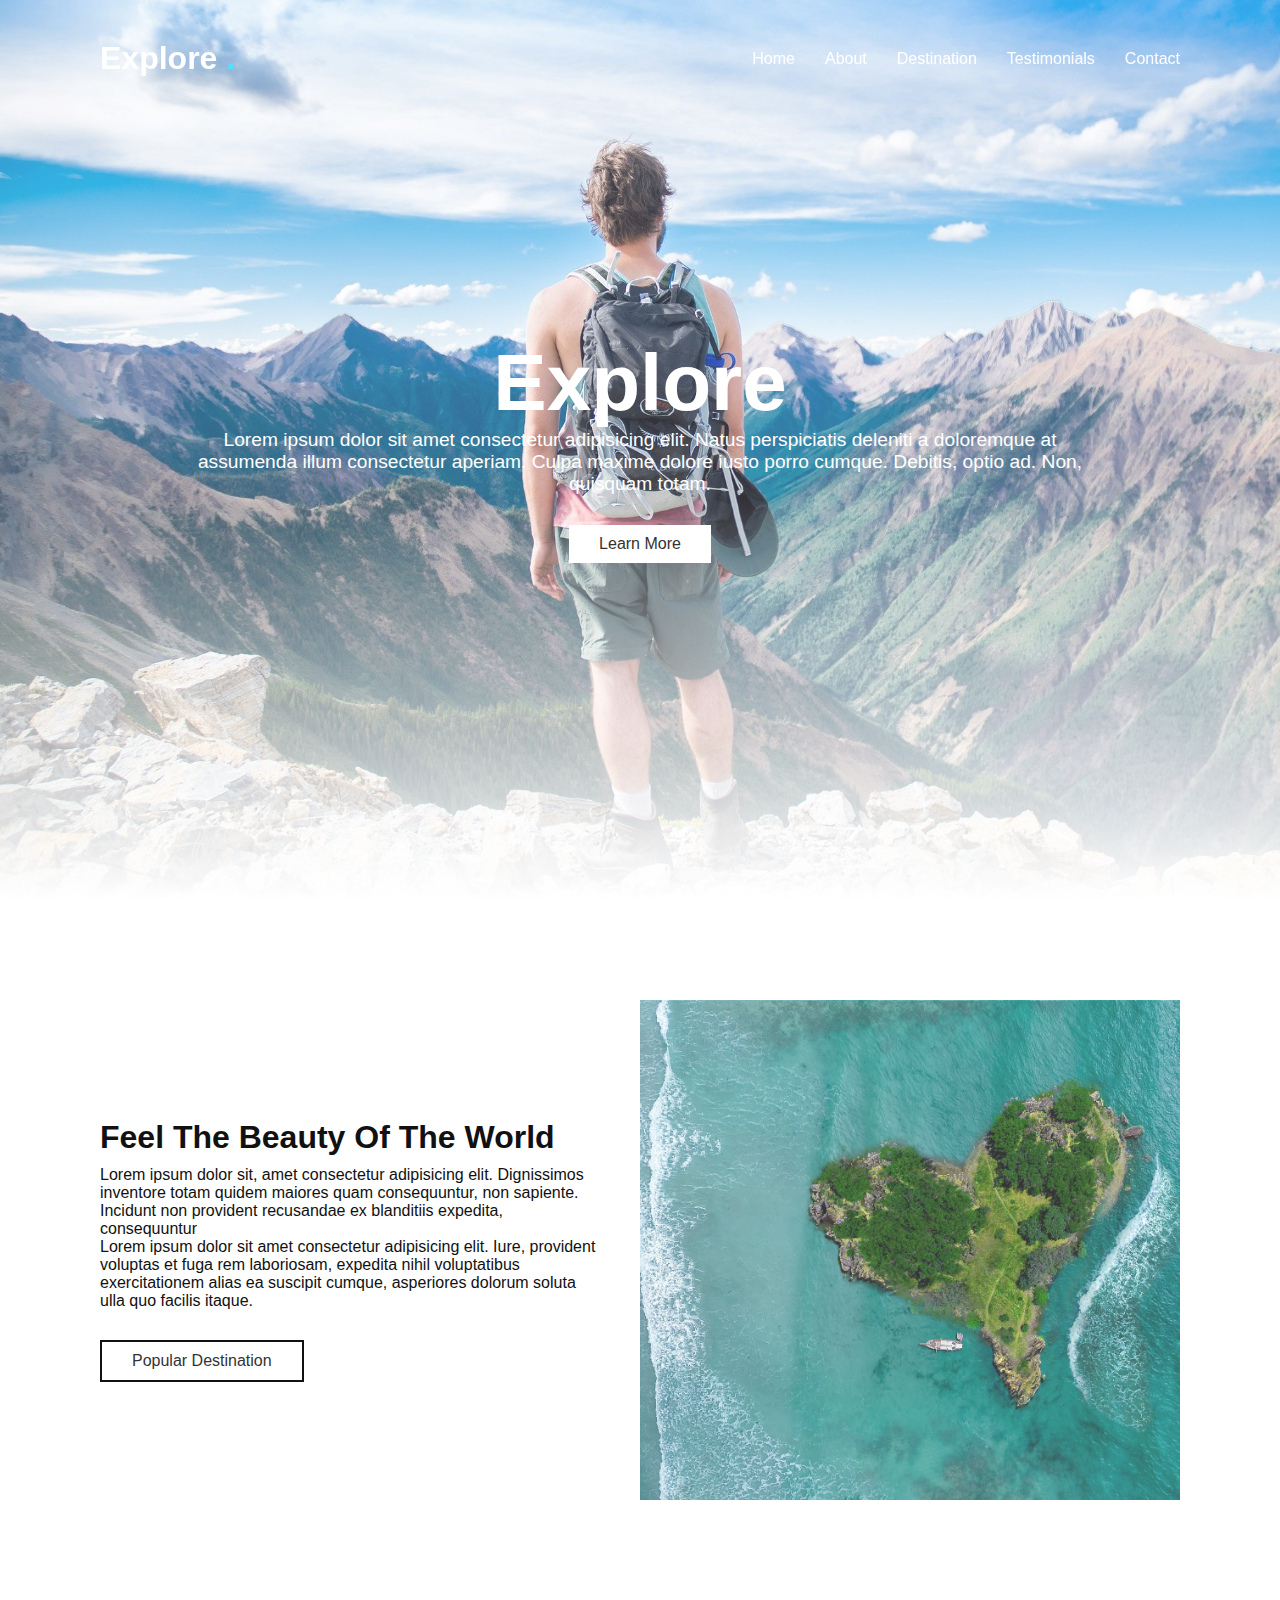
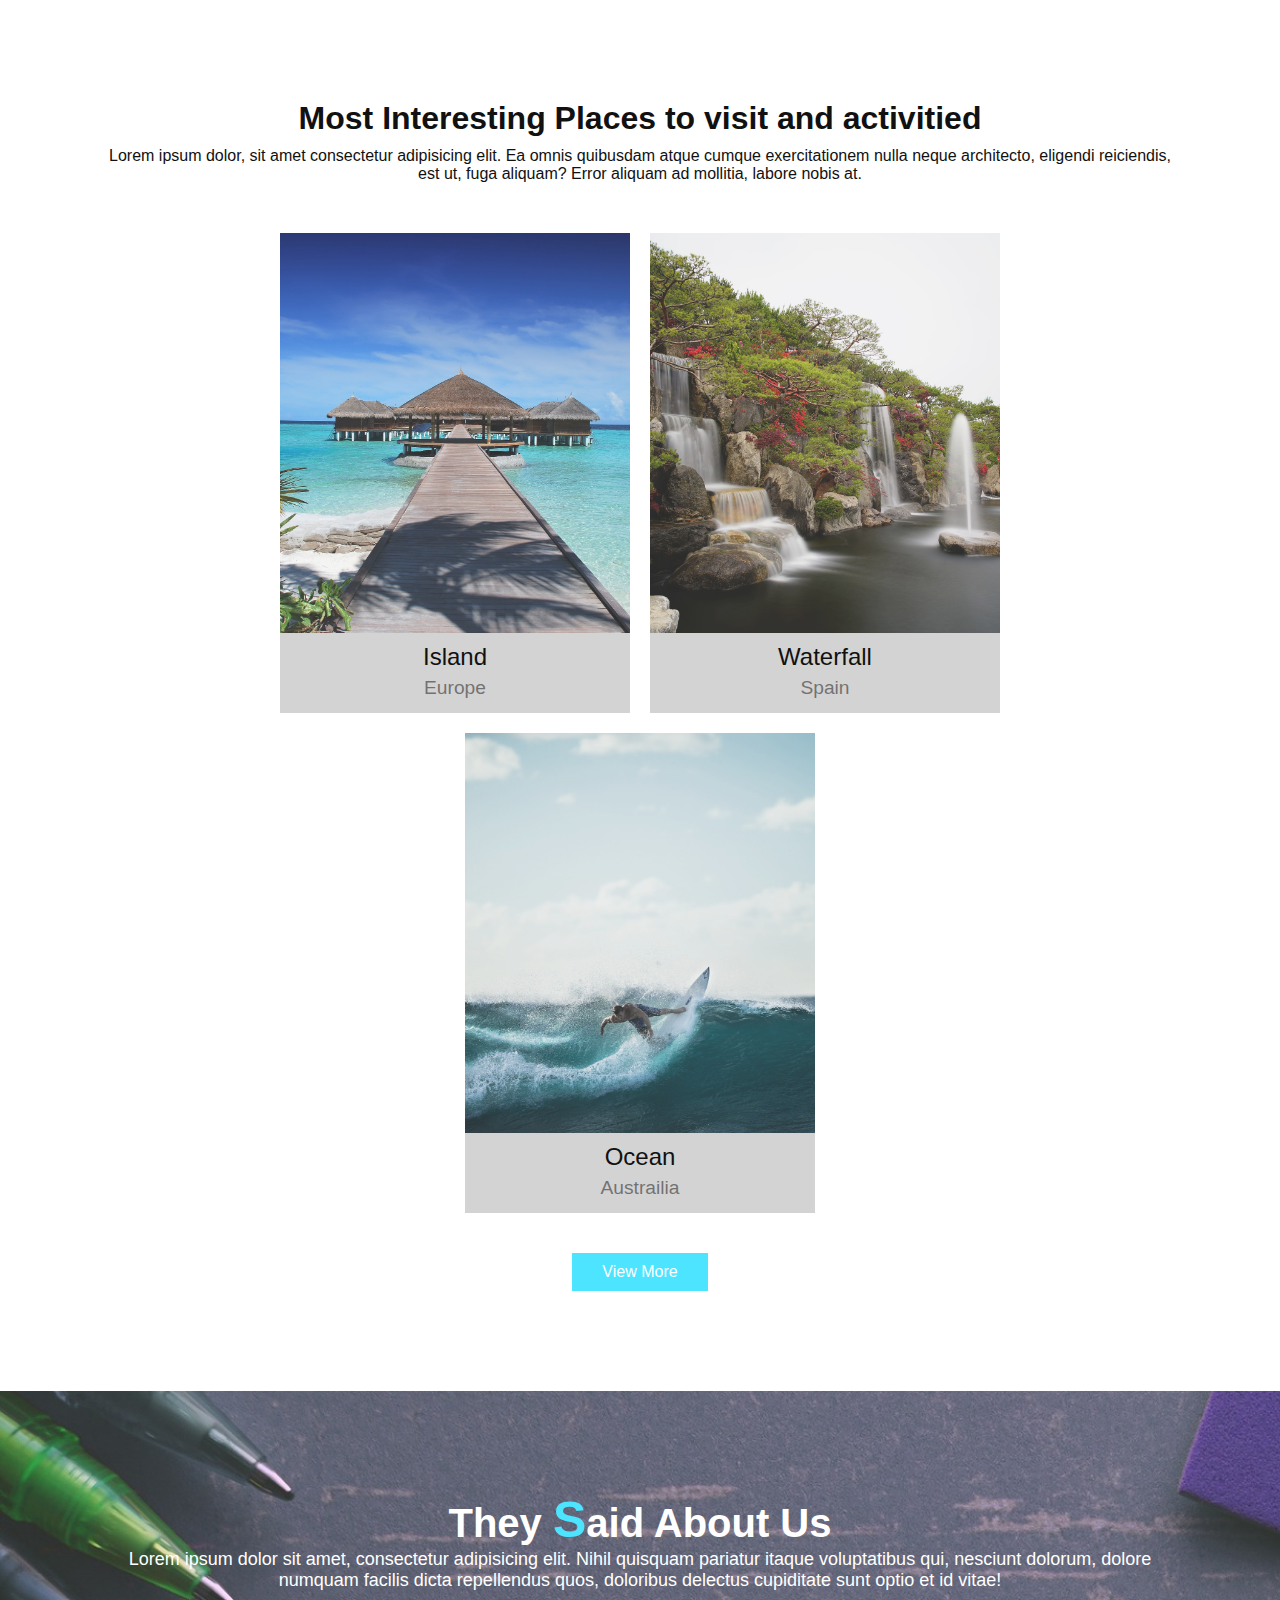
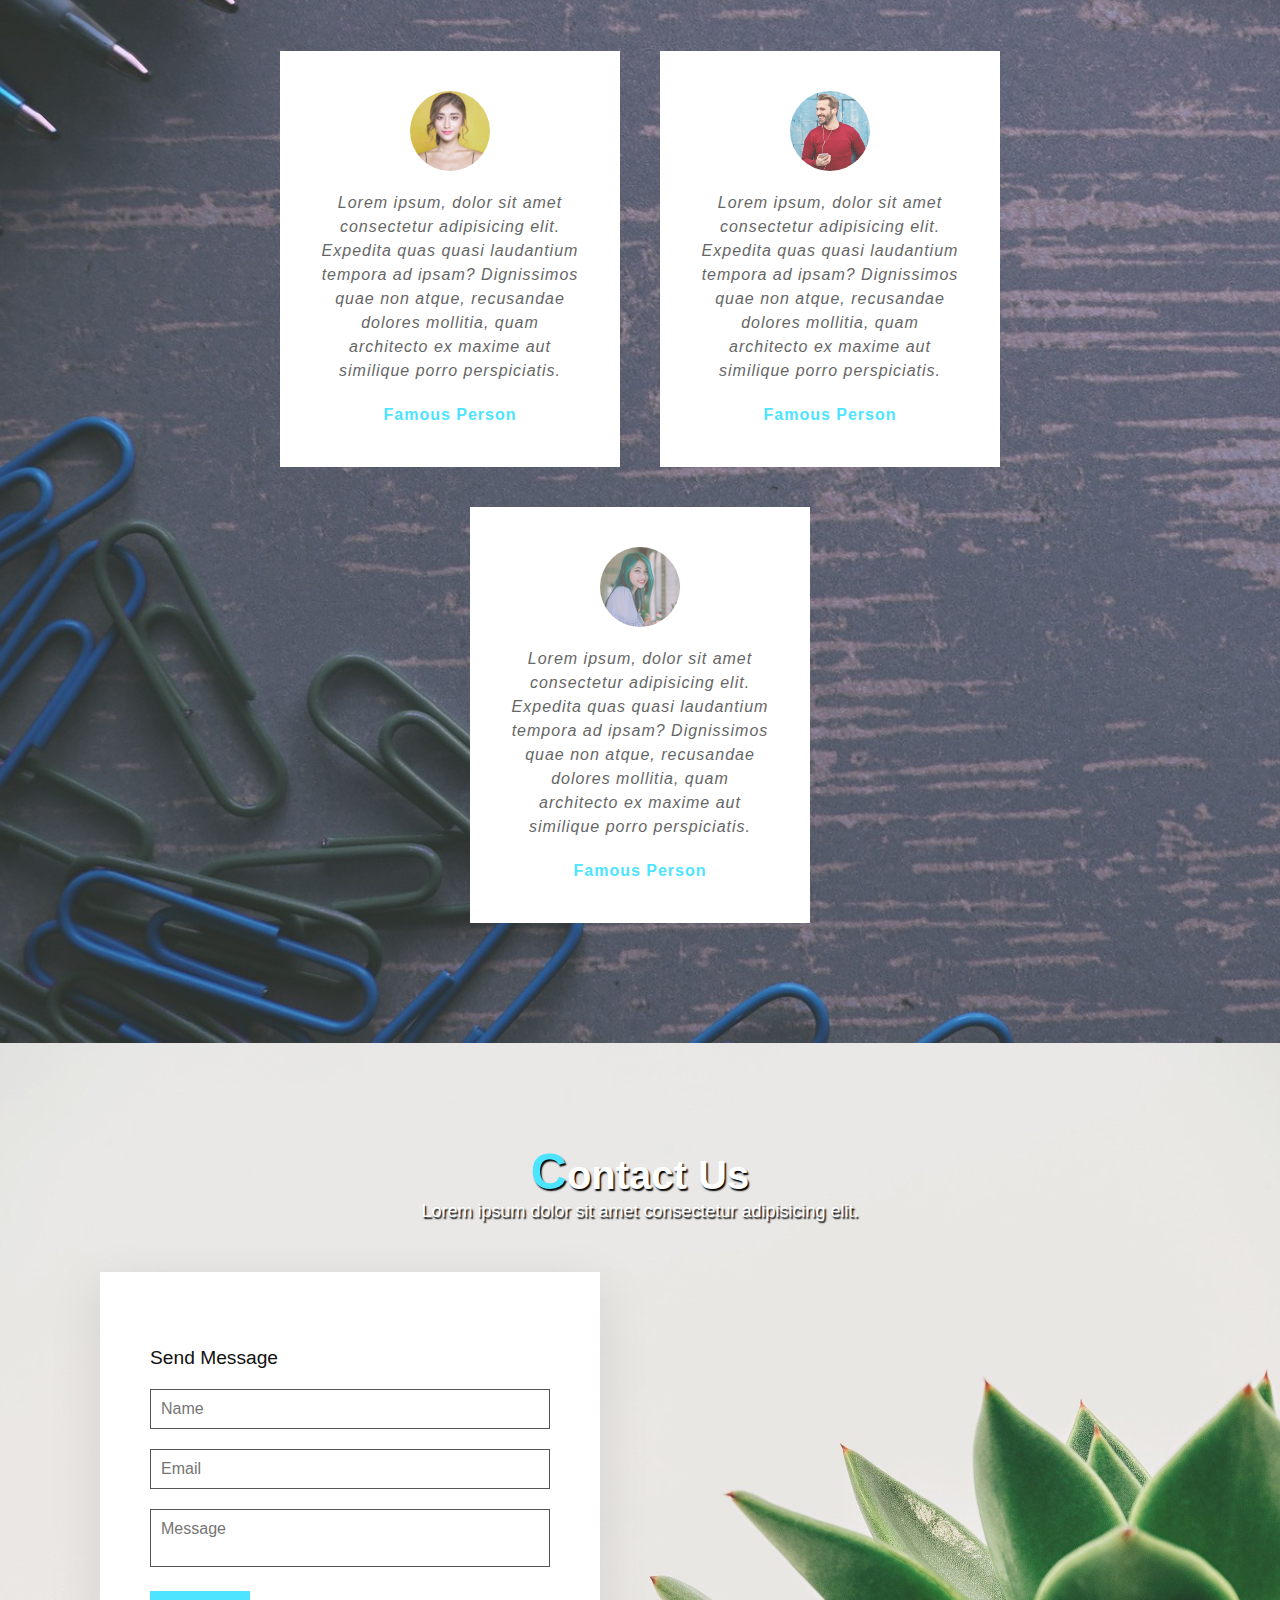
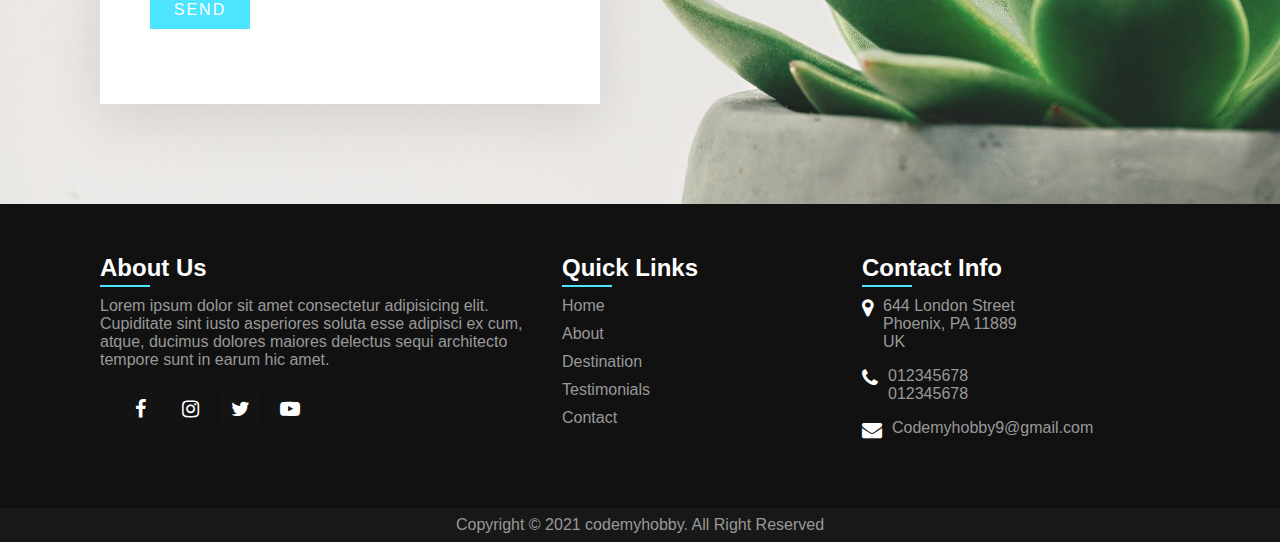
<file: index.html>
<!DOCTYPE html>
<html lang="en">
<head>
    <meta charset="UTF-8">
    <meta name="viewport" content="width=device-width, initial-scale=1.0">
    <title>Responsive Website</title>
    <link rel="stylesheet" href="https://stackpath.bootstrapcdn.com/font-awesome/4.7.0/css/font-awesome.min.css" integrity="sha384-wvfXpqpZZVQGK6TAh5PVlGOfQNHSoD2xbE+QkPxCAFlNEevoEH3Sl0sibVcOQVnN" crossorigin="anonymous">
    <link rel="stylesheet" href="css/style.css">
</head>
<body>
    <!-- nav -->
    <header>
        <a href="#" class="logo">Explore <span>.</span></a>
        <div class="menuToggle" onclick="toggleMenu();"></div>
        <ul class="navigation">
            <li><a href="#banner" onclick="toggleMenu();">Home</a></li>
            <li><a href="#about" onclick="toggleMenu();">About</a></li>
            <li><a href="#destination" onclick="toggleMenu();">Destination</a></li>
            <li><a href="#testimonial" onclick="toggleMenu();">Testimonials</a></li>
            <li><a href="#contact" onclick="toggleMenu();">Contact</a></li>
        </ul>
    </header>
    <!-- banner -->
    <section class="banner" id="banner">
        <img src="images/image1.jpg" class="fitBg">
        <div class="content">
            <h2>Explore</h2>
            <p>Lorem ipsum dolor sit amet consectetur adipisicing elit.
                 Natus perspiciatis deleniti a doloremque at assumenda
                  illum consectetur aperiam.
                 Culpa maxime dolore iusto porro cumque. Debitis, optio ad. Non, quisquam totam.</p>
            <a href="#about" class="btn">Learn More</a>
        </div>
    </section>
    <!-- about -->
    <section class="about" id="about">
        <div class="contentBx">
            <h2 class="tittleText">Feel The Beauty Of The World</h2>
            <p class="title-text">
                Lorem ipsum dolor sit, amet consectetur adipisicing elit. 
                Dignissimos inventore totam quidem maiores quam consequuntur,
                non sapiente. Incidunt non
                provident recusandae ex blanditiis expedita, consequuntur 
                 <br> Lorem ipsum dolor sit amet consectetur
                adipisicing elit. Iure, provident voluptas et fuga rem laboriosam, 
                expedita nihil voluptatibus
                exercitationem alias ea suscipit cumque, asperiores dolorum soluta
                ulla quo facilis itaque.
            </p>
            <a href="#destination" class="btn2">Popular Destination</a>
        </div>
        <div class="imgBx">
            <img src="images/image2.jpg" class="fitBg">
        </div>
    </section>
    <section class="destination" id="destination">
        <div class="content">
            <h2 class="tittleText">Most Interesting Places to visit and activitied</h2>
            <p class="title-text">Lorem ipsum dolor, sit amet consectetur adipisicing elit. Ea omnis quibusdam
                 atque cumque exercitationem nulla neque architecto,
                 eligendi reiciendis, est ut, fuga aliquam? Error aliquam ad mollitia, labore nobis at.</p>
        </div>
        <div class="destination-list">
            <div class="box">
                <div class="imgBx">
                    <img src="images/image4.jpg" class="fitBg" alt="">
                </div>
                <div class="content">
                    <h2>Island <br> <span>Europe</span></h2>
                </div>
            </div>
            <div class="box">
                <div class="imgBx">
                    <img src="images/image5.jpg" class="fitBg" alt="">
                </div>
                <div class="content">
                    <h2>Waterfall <br> <span>Spain</span></h2>
                </div>
            </div>
            <div class="box">
                <div class="imgBx">
                    <img src="images/image6.jpg" class="fitBg" alt="">
                </div>
                <div class="content">
                    <h2>Ocean <br> <span>Austrailia</span></h2>
                </div>
            </div>
        </div>
        <a href="#testimonial" class="btn3">View More</a>
    </section>
    <!-- Testimonials -->
    <section class="testimonial" id="testimonial">
        <div class="title white">
            <h2 class="testimonial-Text">They <span>S</span>aid About Us</h2>
            <p class="testimonial-text">Lorem ipsum dolor sit amet, consectetur adipisicing elit. Nihil
                 quisquam pariatur itaque voluptatibus qui, nesciunt dolorum, dolore numquam
                 facilis dicta repellendus quos, doloribus delectus cupiditate sunt optio et id vitae!</p>
        </div>
        <div class="testimonial-content">
            <div class="box">
                <div class="imgBx">
                    <img src="images/image7.jpg" class="fitBg" alt="">
                </div>
                <div class="text">
                    <p>Lorem ipsum, dolor sit amet consectetur adipisicing elit. Expedita quas quasi laudantium
                         tempora ad ipsam? Dignissimos quae non atque,
                         recusandae dolores mollitia, quam architecto ex maxime aut similique porro perspiciatis.</p>
                    <h3>Famous Person</h3>
                </div>
            </div>
            <div class="box">
                <div class="imgBx">
                    <img src="images/image8.jpg" class="fitBg" alt="">
                </div>
                <div class="text">
                    <p>Lorem ipsum, dolor sit amet consectetur adipisicing elit. Expedita quas quasi laudantium
                         tempora ad ipsam? Dignissimos quae non atque,
                         recusandae dolores mollitia, quam architecto ex maxime aut similique porro perspiciatis.</p>
                    <h3>Famous Person</h3>
                </div>
            </div>
            <div class="box">
                <div class="imgBx">
                    <img src="images/image9.jpg" class="fitBg" alt="">
                </div>
                <div class="text">
                    <p>Lorem ipsum, dolor sit amet consectetur adipisicing elit. Expedita quas quasi laudantium
                         tempora ad ipsam? Dignissimos quae non atque,
                         recusandae dolores mollitia, quam architecto ex maxime aut similique porro perspiciatis.</p>
                    <h3>Famous Person</h3>
                </div>
            </div>
        </div>
    </section>
    <section class="contact" id="contact">
        <div class="title">
            <h2 class="contact-Text"><span>C</span>ontact Us</h2>
            <p class="contact-text">Lorem ipsum dolor sit amet consectetur adipisicing elit.</p>
        </div>
        <div class="contactForm">
            <h3>Send Message</h3>
            <div class="inputBox">
                <input type="text" placeholder="Name">
            </div>
            <div class="inputBox">
                <input type="text" placeholder="Email">
            </div>
            <div class="inputBox">
                <textarea  placeholder="Message"></textarea>
            </div>
            <div class="inputBox">
                <input type="submit" value="Send">
            </div>
        </div>
    </section>
    <!-- footer -->
    <footer>
        <div class="container">
            <div class="sec aboutus">
                <h2>About Us</h2>
                <p>Lorem ipsum dolor sit amet consectetur adipisicing elit.
                     Cupiditate sint iusto asperiores soluta esse adipisci ex cum,
                     atque, ducimus dolores maiores delectus sequi
                      architecto tempore sunt in earum hic amet.</p>
                <ul class="sci">
                    <li><a href="#"><i class="fa fa-facebook"></i></a></li>
                    <li><a href="#"><i class="fa fa-instagram"></i></a></li>
                    <li><a href="#"><i class="fa fa-twitter"></i></a></li>
                    <li><a href="#"><i class="fa fa-youtube-play"></i></a></li>
                </ul>
            </div>
            <div class="sec quickLinks"> 
                <h2>Quick Links</h2>
                <ul>
                    <li><a href="#">Home</a></li>
                    <li><a href="#">About</a></li>
                    <li><a href="#">Destination</a></li>
                    <li><a href="#">Testimonials</a></li>
                    <li><a href="#">Contact</a></li>
                </ul>
            </div>
            <div class="sec contactBx">
                <h2>Contact Info</h2>
                <ul class="info">
                    <li>
                        <span><i class="fa fa-map-marker"></i></span>
                        <span>644 London Street <br> Phoenix, PA 11889 <br>UK</span>
                    </li>
                    <li>
                        <span><i class="fa fa-phone"></i></span>
                        <p><a href="tel:012345678">012345678</a> <br>
                        <a href="tel:012345678">012345678</a></p>
                    </li>
                    <li>
                        <span><i class="fa fa-envelope"></i></span>
                        <p><a href="mailto:codemyhobby9@gmial.com">Codemyhobby9@gmail.com</a></p>
                    </li>
                </ul>
            </div>
        </div>
    </footer>
    <div class="copyrightText">
        <p>Copyright &copy; 2021 codemyhobby. All Right Reserved</p>
    </div>
    <!-- Javascript -->
    <script>
        window.addEventListener('scroll', function(){
            const header = document.querySelector('header');
            header.classList.toggle("sticky", window.scrollY > 0)
        });
        function toggleMenu(){
            const menuToggle = document.querySelector('.menuToggle');
            const navigation = document.querySelector('.navigation')
            menuToggle.classList.toggle('active');
            navigation.classList.toggle('active');
        }
    </script>
</body>
</html>
</file>
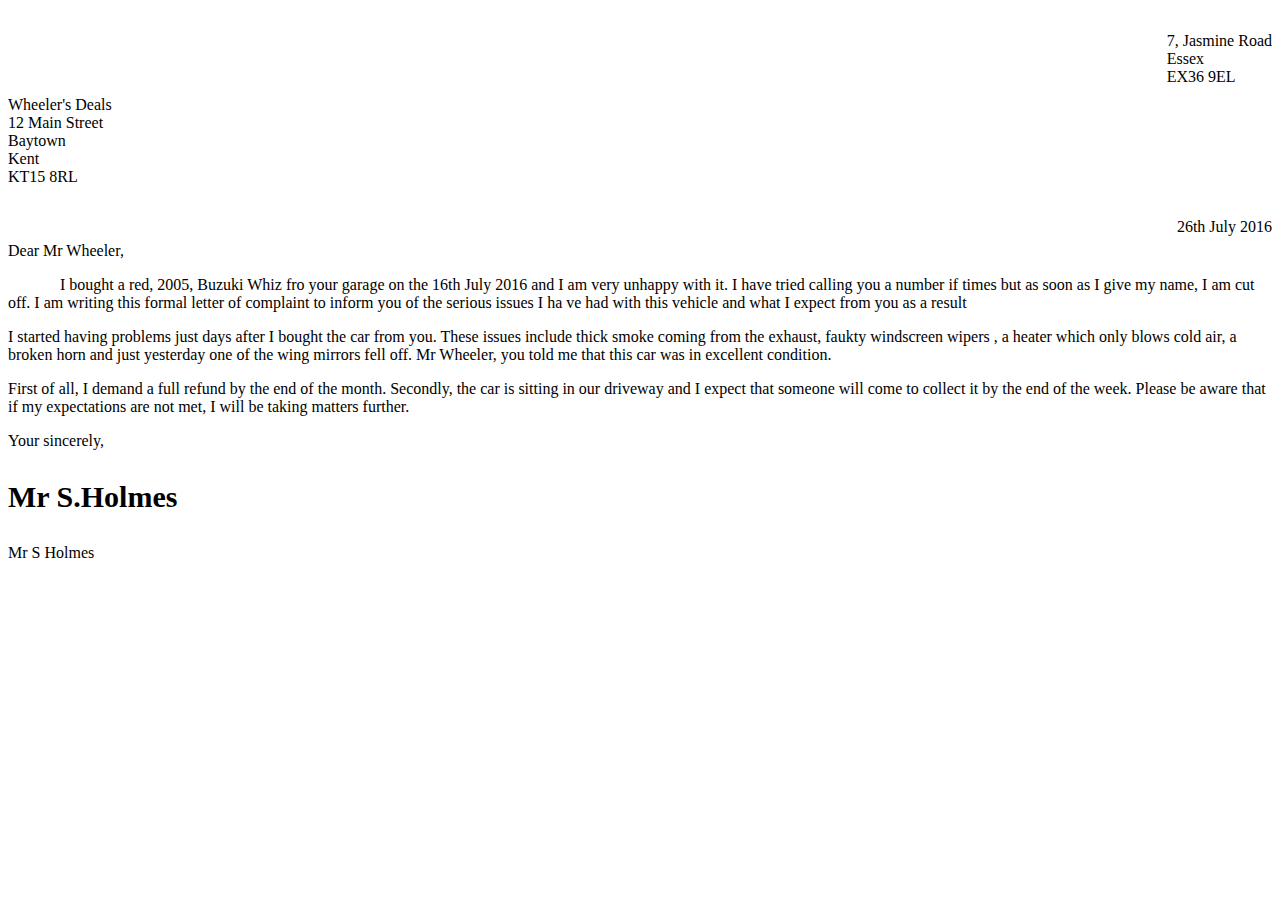
<file: assignment.html>
<!DOCTYPE html>
<html lang="en">
<head>
    <meta charset="UTF-8">
    <meta name="viewport" content="width=device-width, initial-scale=1.0">
    <title>Letter Assignment</title>
</head>
<style>
    .letter{
        font-family: corbel;
    }
    .first-paragraph{
        text-align: left;
        float: right;        
    }
    .second-paragraph{
        padding-top: 80px;
    }
    .third-paragraph{
        float: right;
    }
    .name{
        padding-top: 40px;
    }
    .signature{
        font-family: Palace Script MT;
        font-size: 30px;
        font-weight: 700;
    }
</style>
<body>
    <div class="letter">
        <p class="first-paragraph">7, Jasmine Road <br> Essex  <br>EX36 9EL</p>
        <p class="second-paragraph">Wheeler's Deals <br>12 Main Street <br> Baytown <br>Kent <br>KT15 8RL</p>
        <p class="third-paragraph">26th July 2016</p>
        <p class="name">Dear Mr Wheeler,</p>
        <p>&nbsp;&nbsp;&nbsp;&nbsp;&nbsp;&nbsp;&nbsp;&nbsp;&nbsp;&nbsp;&nbsp;&nbsp;&nbsp;I bought a red, 2005, Buzuki Whiz fro your garage on 
            the 16th July 2016 and I am very unhappy with it. I have tried calling you a number if times but as soon 
            as I give my name, I am cut off. I am writing this formal letter  of complaint to inform you of the serious
             issues I ha ve had with this vehicle and what I expect from you as a result</p>
        <p>I started having problems just days after I bought the car from you. These issues include thick
            smoke coming from the exhaust, faukty windscreen wipers , a heater which only blows cold air, a 
            broken horn and just yesterday one of the wing mirrors fell off. Mr Wheeler, you told me that this 
            car was in excellent condition.</p>
        <p>First of all, I demand a full refund by the end of the month. Secondly, the car is sitting in our driveway 
            and I expect that someone will come to collect it by the end of the week. Please be aware that if my expectations
             are not met, I will be taking matters further.</p>
        <p>Your sincerely,</p>
        <p class="signature">Mr S.Holmes</p>
        <p>Mr S Holmes</p>
    </div>
    
</body>
</html>
</file>
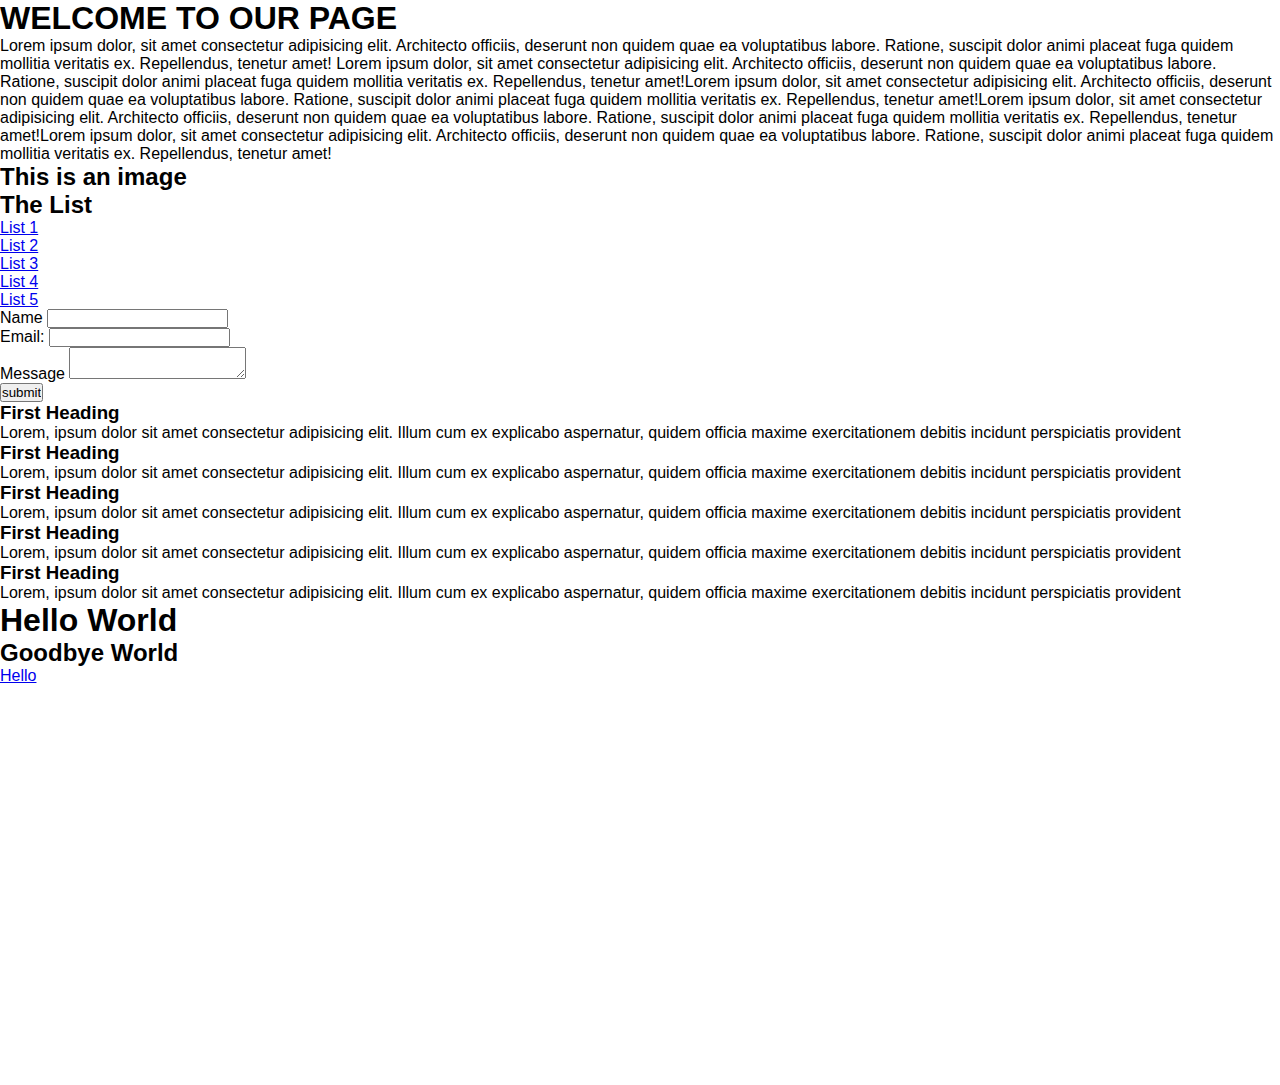
<file: css-class.html>
<!DOCTYPE html>
<html lang="en">
<head>
    <meta charset="UTF-8">
    <meta name="viewport" content="width=device-width, initial-scale=1.0">
    <title>CSS CRASH COURSE</title>
    <link rel="stylesheet" href="css/style.css">
</head>
<body>
   <div class="container">
       <div class="box">
           <h1>WELCOME TO OUR PAGE</h1>
           <p>Lorem ipsum dolor, sit amet consectetur adipisicing elit.
                Architecto officiis, deserunt non quidem quae ea voluptatibus labore.
                 Ratione, suscipit dolor animi
                placeat fuga quidem mollitia veritatis ex. Repellendus, tenetur amet!
                Lorem ipsum dolor, sit amet consectetur adipisicing elit.
                Architecto officiis, deserunt non quidem quae ea voluptatibus labore.
                 Ratione, suscipit dolor animi
                placeat fuga quidem mollitia veritatis ex. Repellendus, tenetur amet!Lorem ipsum dolor, sit amet consectetur adipisicing elit.
                Architecto officiis, deserunt non quidem quae ea voluptatibus labore.
                 Ratione, suscipit dolor animi
                placeat fuga quidem mollitia veritatis ex. Repellendus, tenetur amet!Lorem ipsum dolor, sit amet consectetur adipisicing elit.
                Architecto officiis, deserunt non quidem quae ea voluptatibus labore.
                 Ratione, suscipit dolor animi
                placeat fuga quidem mollitia veritatis ex. Repellendus, tenetur amet!Lorem ipsum dolor, sit amet consectetur adipisicing elit.
                Architecto officiis, deserunt non quidem quae ea voluptatibus labore.
                 Ratione, suscipit dolor animi
                placeat fuga quidem mollitia veritatis ex. Repellendus, tenetur amet!</p>
       </div>
       <div class="box-2">
           <h2>This is an image</h2>
       </div>
       <div class="list">
           <h2>The List</h2>
           <ul>
               <li><a href="#">List 1</a></li>
               <li><a href="#">List 2</a></li>
               <li><a href="#">List 3</a></li>
               <li><a href="#">List 4</a></li>
               <li><a href="#">List 5</a></li>
           </ul>
       </div>
       <form class="form">
           <div class="form-content">
               <label for="Name">Name</label>
               <input type="text" name="name">
           </div>
           <div class="form-content">
                <label for="Name">Email:</label>
                <input type="text" name="email">
           </div>
            <div class="form-content">
                <label for="Name">Message</label>
                <textarea name="message"></textarea>
            </div>
            <input class="button" type="submit" value="submit">
       </form>
       <div class="box-content">
           <h3>First Heading</h3>
           <p>Lorem, ipsum dolor sit amet consectetur
              adipisicing elit. Illum cum ex explicabo aspernatur,
              quidem officia maxime exercitationem debitis incidunt perspiciatis provident</p>
       </div>
        <div class="box-content">
            <h3>First Heading</h3>
            <p>Lorem, ipsum dolor sit amet consectetur
            adipisicing elit. Illum cum ex explicabo aspernatur,
            quidem officia maxime exercitationem debitis incidunt perspiciatis provident</p>
        </div>
        <div class="box-content">
            <h3>First Heading</h3>
            <p>Lorem, ipsum dolor sit amet consectetur
            adipisicing elit. Illum cum ex explicabo aspernatur,
            quidem officia maxime exercitationem debitis incidunt perspiciatis provident</p>
        </div>
        <div class="fix"></div>
        <div class="left-sidebar">
            <h3>First Heading</h3>
            <p>Lorem, ipsum dolor sit amet consectetur
            adipisicing elit. Illum cum ex explicabo aspernatur,
            quidem officia maxime exercitationem debitis incidunt perspiciatis provident</p>
        </div>
        <div class="right-sidebar">
            <h3>First Heading</h3>
            <p>Lorem, ipsum dolor sit amet consectetur
            adipisicing elit. Illum cum ex explicabo aspernatur,
            quidem officia maxime exercitationem debitis incidunt perspiciatis provident</p>
        </div>
        <div class="fix"></div>
        <div class="position-box">
            <h1>Hello World</h1>
            <h2>Goodbye World</h2>
        </div>
   </div> 
   <a href="#" class="fix-btn button">Hello</a>
   <div style="padding-top: 400px;"></div>
</body>
</html>
</file>
<file: css/style.css>
*{
    margin: 0;
    padding: 0;
    box-sizing: border-box;
    font-family: sans-serif;
    scroll-behavior: smooth;
}

body{
    background: #fff;
}

header{
    position: fixed;
    top: 0;
    left: 0;
    width: 100%;
    padding: 40px 100px;
    z-index: 10000;
    display: flex;
    justify-content: space-between;
    align-items: center;
    transition: 0.5s;
}

section{
    position: relative;
    padding: 100px;
}

.sticky{
    background-color: rgba(255,255,255, 0.9333);
    padding: 10px 100px;
    box-shadow: 0 5px 20px rgba(0,0,0, 0.05);
}

header .logo{
    color: #fff;
    font-weight: 700;
    font-size: 2em;
    text-decoration: none;
}

.sticky .logo{
    color: #111;
}

header .logo span{
    color: rgb(77, 228, 255);
}

header .navigation{
    position: relative;
    display: flex;
}

header .navigation li{
    list-style: none;
    margin-left: 30px;
}

header .navigation li a{
    text-decoration: none;
    color:#FFF;
    font-weight: 500;
}

.sticky .navigation li a{
    color: #111;
}

.sticky .navigation li a:hover{
    color: rgb(77, 228, 255);
    transition: .5s ease-in-out;
}

.banner{
    position: relative;
    width: 100%;
    min-height: 100vh;
    display: flex;
    justify-content: center;
    align-items: center;
}

.banner::before{
    content: '';
    position: absolute;
    bottom: 0;
    left: 0;
    width: 100%;
    height: 400px;
    z-index: 1;
    background: linear-gradient(to top, #fff, transparent);
}

.banner .content{
    position: relative;
    max-width: 900px;
    text-align: center;
    z-index: 1;
}

.banner .content h2{
    color: #fff;
    font-size: 5em;
}

.banner .content p{
    color: #fff;
    font-size: 1.2em;
}

.btn{
    position: relative;
    display: inline-block;
    margin-top: 30px;
    padding: 10px 30px;
    background: #fff;
    color: #333;
    text-decoration: none;
    transition: 0.5s;
}

.btn2{
    position: relative;
    display: inline-block;
    margin-top: 30px;
    padding: 10px 30px;
    background: #fff;
    border: 2px solid #111;
    color: #333;
    text-decoration: none;
    transition: 0.5s;
}

.btn3{
    position: relative;
    display: inline-block;
    margin-top: 30px;
    padding: 10px 30px;
    background:  rgb(77, 228, 255);
    color: #fff;
    text-decoration: none;
    transition: 0.5s;
}

.btn:hover{
    background-color: rgb(77, 228, 255);
    color: #fff;
}

.btn2:hover{
    background-color: rgb(77, 228, 255);
    border: none;
    color: #fff;
}

.fitBg{
    position: absolute;
    top: 0;
    left: 0;
    width: 100%;
    height: 100%;
    object-fit: cover;
    opacity: 0.8;
}

.about{
    position: relative;
    width: 100%;
    display: flex !important;
    justify-content: center;
    align-items: center;
}

.about .contentBx{
    max-width: 50%;
    width: 50%;
    text-align: left;
    padding-right: 40px;
}

.tittleText{
    font-weight: 600;
    color: #111;
    font-size: 2em;
    margin-bottom: 10px;
}

.title-text{
    color: #111;
    font-size: 1em;
}

.about .imgBx{
    position: relative;
    min-width: 50%;
    width: 50%;
    min-height: 500px;
}

.destination{
    text-align: center;
}

.destination .content{
    text-align: center;
}

.destination .destination-list{
    position: relative;
    display: flex;
    justify-content: center;
    align-items: center;
    flex-wrap: wrap;
    margin-top: 40px;
}

.destination .destination-list .box{
    position: relative;
    min-width: 350px;
    height: 480px;
    background: rgb(211, 211, 211);
    margin: 10px;
    transition: .5s;
}

.destination .destination-list:hover .box{
    opacity: 0.2;
}

.destination .destination-list .box:hover{
    opacity: 1;
}

.destination .destination-list .box .imgBx{
    position: relative;
    width: 100%;
    height: 400px;
}

.destination .destination-list .box .content{
    width: 100%;
    height: 80px;
    display: flex;
    align-items: center;
    justify-content: center;
}

.destination .destination-list .box .content h2{
    color: #111;
    font-weight: 500;
    line-height: 1.2em;
}

.destination .destination-list .box .content h2 span{
    font-size: 0.8em;
    font-weight: 300;
    opacity: 0.5;
}

.testimonial{
    background: url(../images/image10.jpg);
    background-size: cover;
}

.testimonial .testimonial-Text{
    text-align: center;
    font-size: 40px;
    color: #fff;
}

.testimonial .testimonial-Text span{
    font-size: 50px;
    color: rgb(77, 228, 255);
}

.testimonial .testimonial-text{
    color: #fff;
    text-align: center;
    font-size: 18px;
}

.testimonial .testimonial-content{
    display: flex;
    justify-content: center;
    flex-wrap: wrap;
    flex-direction: row;
    margin-top: 40px;
}

.testimonial .testimonial-content .box{
    width: 340px;
    margin: 20px;
    padding: 40px;
    background: #fff;
    display: flex;
    justify-content: center;
    align-items: center;
    flex-direction: column;
    transition: 0.5s;
}

.testimonial .testimonial-content .box:hover{
    transform: translateY(-10px);
    box-shadow: 0 15px 35px rgba(0,0,0,0.05);
}

.testimonial .testimonial-content .box .text{
    letter-spacing: 1px;
    line-height: 24px;
    text-align: center;
}

.testimonial .testimonial-content .box .text p{
    color: #666;
    font-style: italic;
}

.testimonial .testimonial-content .box .text h3{
    margin-top: 20px;
    color: #111;
    font-size: 1em;
    color:rgb(77, 228, 255);
    font-weight: 600;
}

.testimonial .testimonial-content .box .imgBx{
    position: relative;
    width: 80px;
    height: 80px;
    margin-bottom: 20px;
    border-radius: 50%;
    overflow: hidden;
}

.testimonial .testimonial-content .box .imgBx img{
    position: absolute;
    top: 0;
    left: 0;
    width: 100%;
    height: 100%;
    object-fit: cover;
}

.contact{
    background: url(../images/image13.jpg);
    background-size: cover;
    position: relative;
}

.contact .contact-Text{
    text-align: center;
    font-size: 40px;
    color: #fff;
    text-shadow: 1.5px 2px 1.5px rgb(0,0,0);
}

.contact .contact-Text span{
    font-size: 50px;
    color: rgb(77, 228, 255);
}

.contact .contact-text{
    color: #fff;
    text-align: center;
    font-size: 18px;
    text-shadow: 1.5px 2px 1.5px rgb(0,0,0);
}

.contact .contactForm{
    padding: 75px 50px;
    background: #fff;
    box-shadow: 0 15px 50px rgba(0,0,0,0.1);
    max-width: 500px;
    margin-top: 50px;
}

.contactForm h3{
    color: #111;
    font-size: 1.2em;
    margin-bottom: 20px;
    font-weight: 500;
}

.contactForm .inputBox{
    position: relative;
    width: 100%;
    margin-top: 20px;
}

.contactForm .inputBox input,
.contactForm .inputBox textarea{
    width: 100%;
    border: 1px solid #555;
    padding: 10px;
    color: #111;
    outline: none;
    font-size: 16px;
    font-weight: 300;
    resize: none;
}

.contactForm .inputBox input[type="submit"]{
    font-size: 1em;
    color: #fff;
    background-color: rgb(77, 228, 255);
    display: inline-block;
    text-transform: uppercase;
    text-decoration: none;
    letter-spacing: 2px;
    transition: 0.5s;
    max-width: 100px;
    font-weight: 500;
    border: none;
    cursor: pointer;
}

footer{
    position: relative;
    width: 100%;
    height: auto;
    padding: 50px 100px;
    background: #111;
    display: flex;
    justify-content: space-between;
}

footer .container{
    display: flex;
    justify-content: space-between;
    flex-wrap: wrap;
    flex-direction: row;
}

footer .container .sec{
    margin-right: 30px;
}

footer .container .sec.aboutus{
    width: 40%;
}


footer .container h2{
    position: relative;
    color: #fff;
    margin-bottom: 15px;
}


footer .container h2::before{
    content: '';
    position: absolute;
    bottom: -5px;
    left: 0;
    width: 50px;
    height: 2px;
    background: rgb(77, 228, 255);
}

footer p{
    color: #999;
}

.sci{
    margin: 20px;
    display: flex;
}

.sci li{
    list-style: none;
}

.sci li a{
    display: inline-block;
    width: 40px;
    height: 40px;
    background: #2222;
    display: flex;
    justify-content: center;
    align-items: center;
    margin-right: 10px;
    text-decoration: none;
    border-radius: 4px;
    transition: 0.5s;
}

.sci li a:hover{
    background: rgb(77, 228, 255);
}

.sci li a .fa{
    color: #fff;
    font-size: 20px;
}

.quickLinks{
    position: relative;
    width: 25%;
}

.quickLinks ul li{
    list-style: none;
}

.quickLinks ul li a{
    color: #999;
    text-decoration: none;
    margin-bottom: 10px;
    display: inline-block;
    transition: 0.3s;
}

.quickLinks ul li a:hover{
    color: #fff;
}

footer .container .contactBx{
    width: calc(35% - 60px);
    margin-right: 0 !important;
}

.contactBx .info{
    position: relative;
}

.contactBx .info li{
    display: flex !important;
    margin-bottom: 16px;
}

.contactBx .info li span:nth-child(1){
    color: #fff;
    font-size: 20px;
    margin-right: 10px;
}
.contactBx .info li span{
    color: #999;
}

.contactBx .info li a{
    color: #999;
    text-decoration: none;
    transition:  0.5s;
}

.contactBx .info li a:hover{
    color: #fff;
}

.copyrightText{
    width: 100%;
    background-color: #181818;
    padding: 8px 100px;
    text-align: center;
    color: #999;
}

@media (max-width: 767px){
    header,
    header.sticky{
        padding: 10px 20px;
    }

    header .navigation{
        display: none;
    }

    header .navigation.active{
        display: none;
        width: 100%;
        height: calc(100% - 68px);
        position: fixed;
        top: 68px;
        left: 0;
        display: flex;
        justify-content: center;
        align-items: center;
        flex-direction: column;
        background: #fff;
    }

    header .navigation li{
        margin-left: 0;
    }

    header .navigation li a{
        text-decoration: none;
        color: #111;
        line-height: 50px;
        font-size: 1.6em;
        font-weight: 300;
    }

    .menuToggle{
        position: relative;
        width: 40px;
        height: 40px;
        background: url(../images/menu.png);
        background-size: 30px;
        background-repeat: no-repeat;
        background-position: center;
        cursor: pointer;
    }

    .menuToggle.active{
        background: url(../images/close.png);
        background-size: 25px;
        background-repeat: no-repeat;
        background-position: center;
    }

    header.sticky .menuToggle{
        filter: invert(1);
    }

    section{
        padding: 40px;
    }

    .banner .content h2{
        font-size: 2.5em;
    }

    .banner img{
        width: 100%;
    }

    .banner .content p{
        font-size: 1em;
    }

    .about{
        flex-direction: column;
    }

    .about .contentBx{
        min-width: 100%;
        width: 100%;
        text-align: center;
        padding-right: 0px;
    }

    .about .contentBx,
    .about .imgBx{
        min-width: 100%;
        width: 100%;
        padding-right: 0px;
        text-align: center;
    }

    .about .imgBx{
        min-height: 250px;
    }

    .btn,
    .btn2,
    .btn3{
        margin-bottom: 30px;
    }

    .destination .destination-list .box{
        position: relative;
        max-width: 350px;
        max-width: initial;
        width: 350px;
        height: 400px;
    }

    .destination .destination-list .box .imgBx{
        height: 320px;
    }

    .testimonial .testimonial-content .box{
        margin: 15px;
        padding: 20px;
    }

}

@media (max-width: 991px){
    footer{
        padding: 40px;
        font-size: 20px
    }

    footer .container{
        flex-direction: column;
    }

    footer .container .sec{
        margin-right: 0;
        margin-bottom: 40px;
    }

    footer .container .sec.aboutus{
        width: 100% !important;
    }

    footer .container .quickLinks{
        width: 100%;
    }

    footer .container .contactBx{
        width: 100%;
    }

    .copyrightText{
        padding: 8px 40px;
    }
}
</file>
